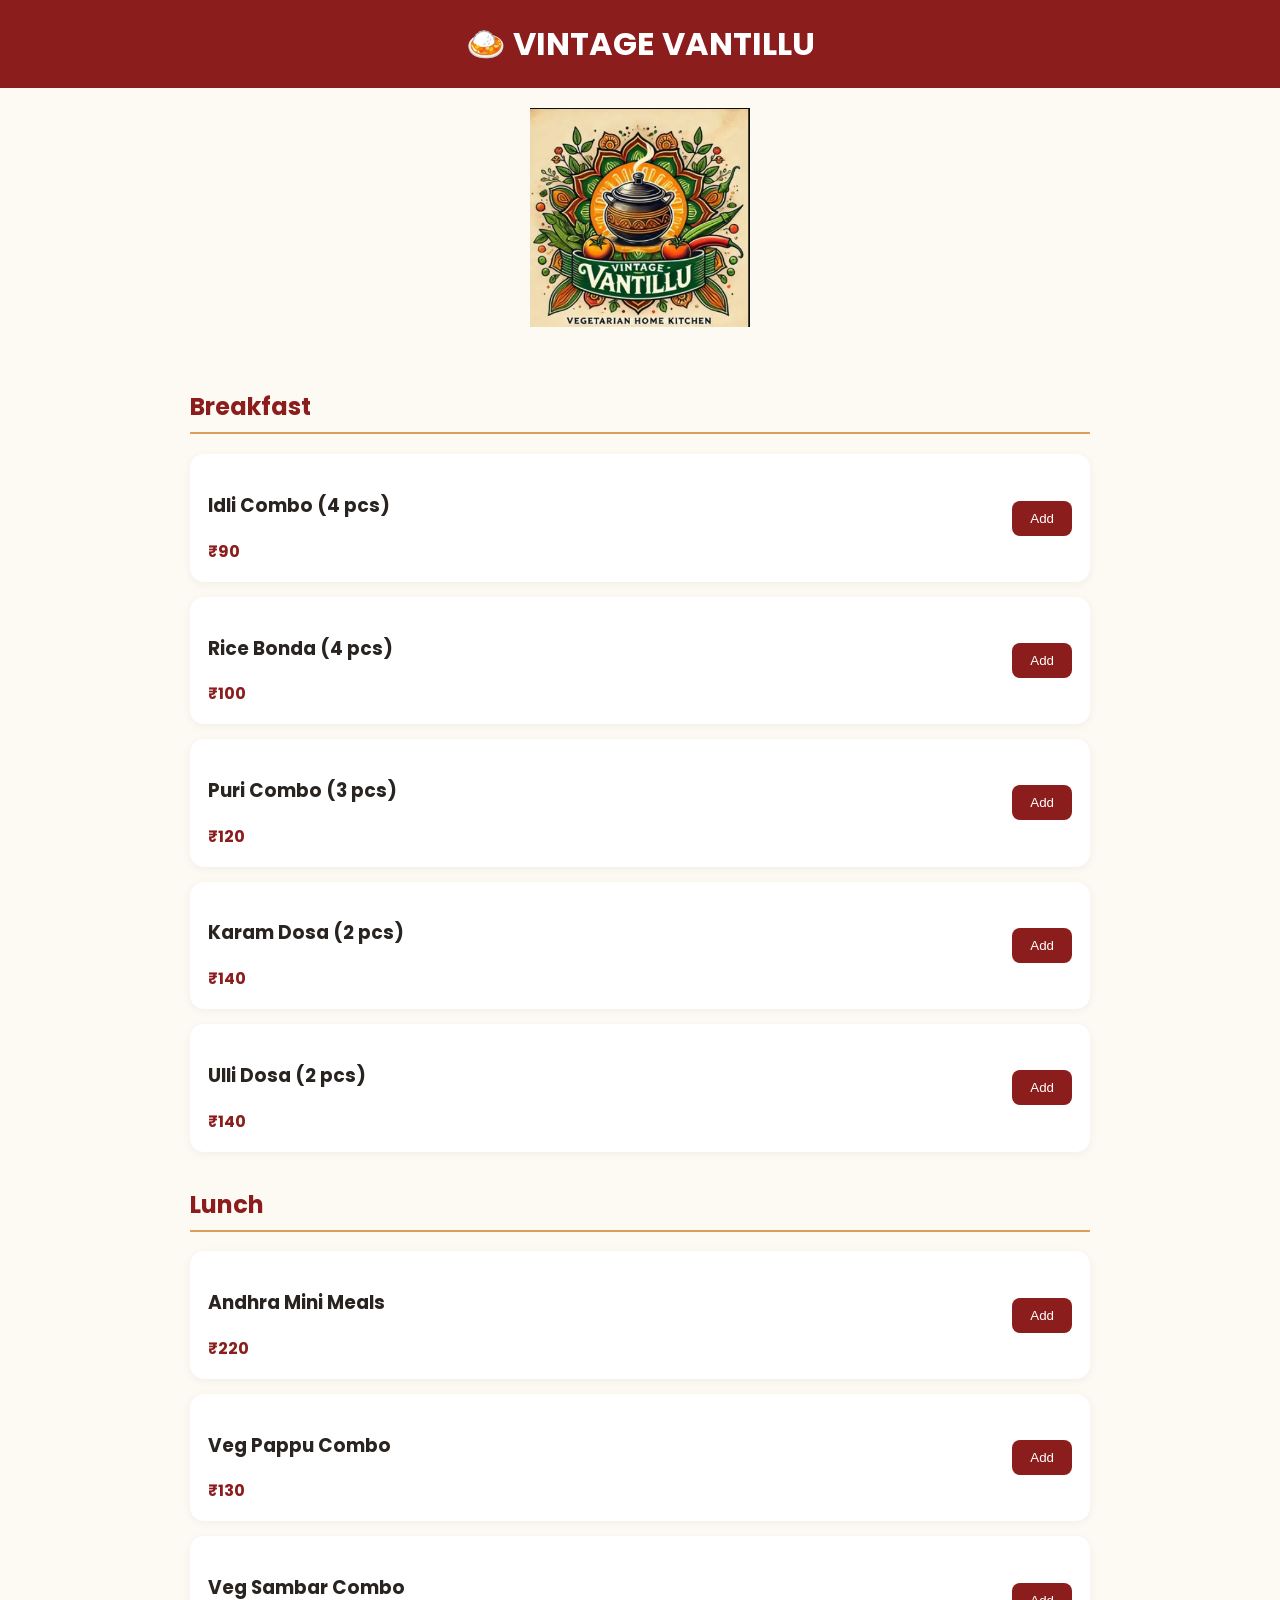
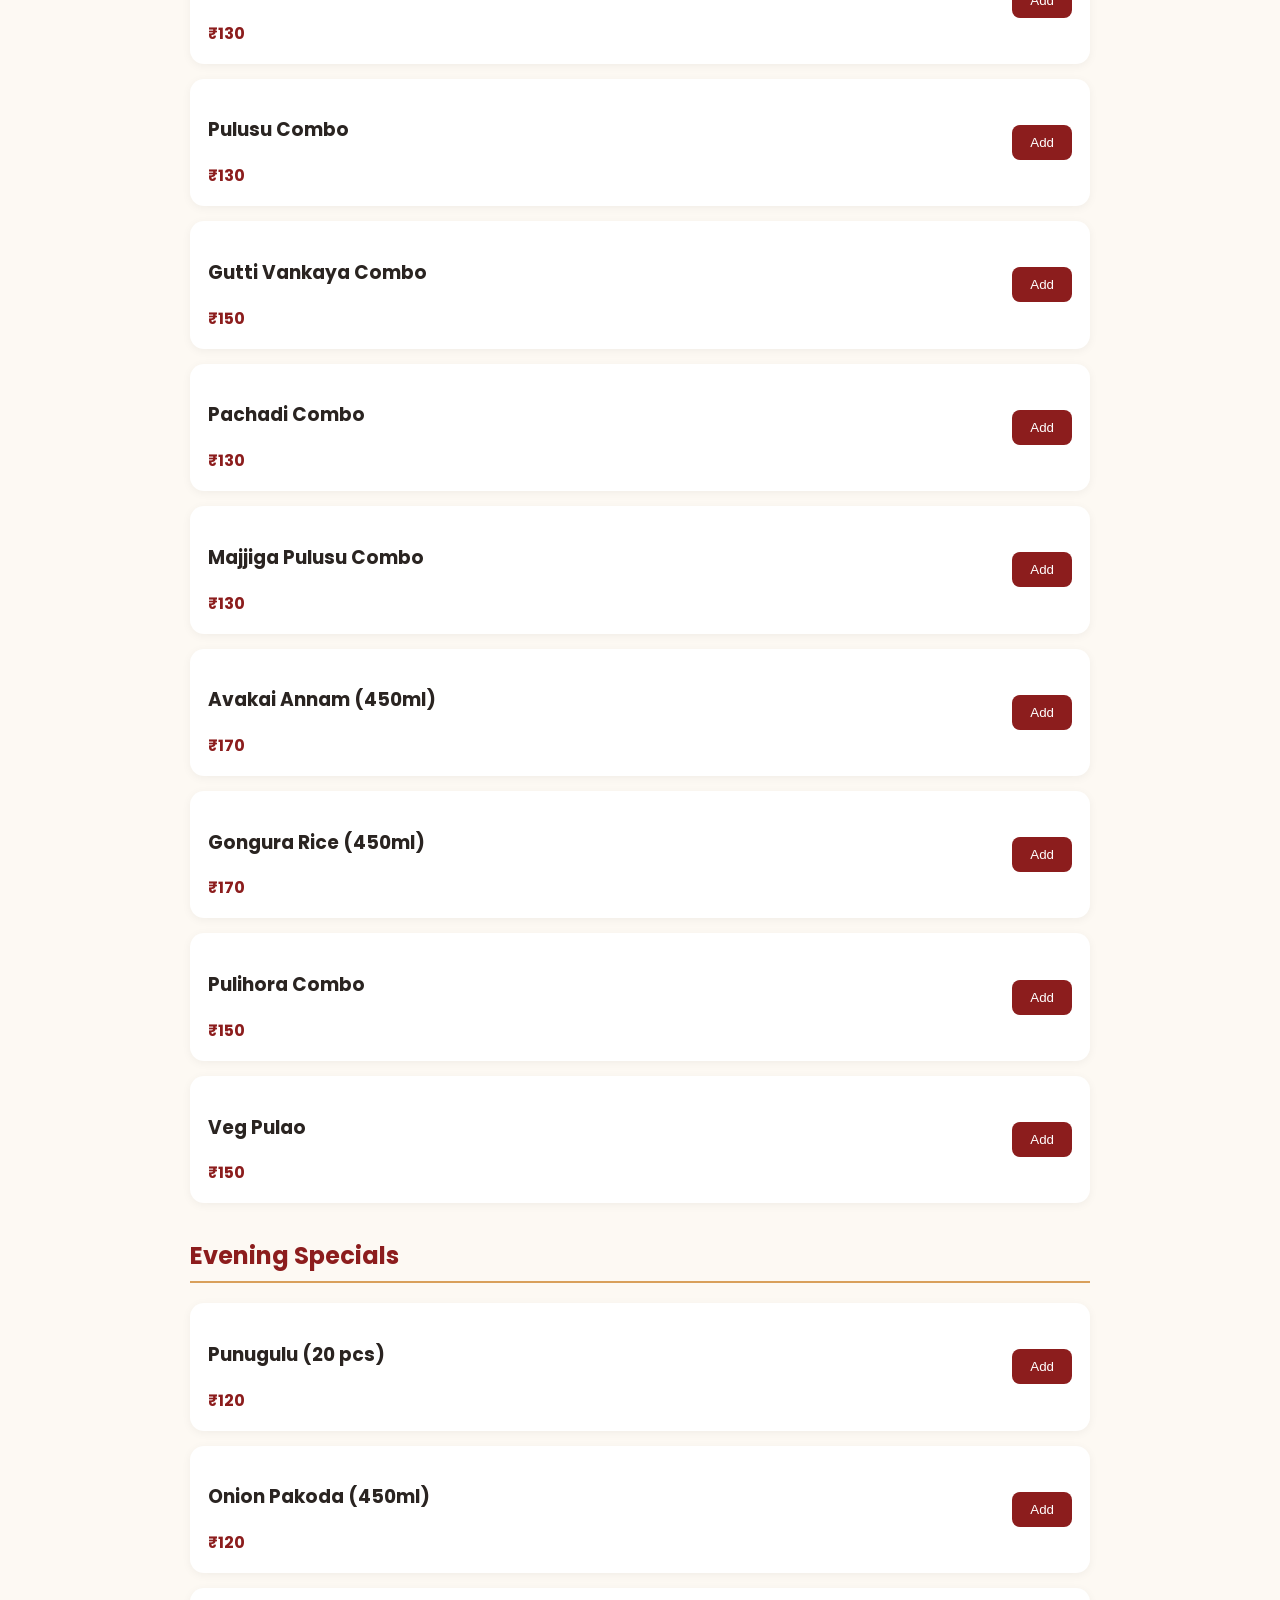
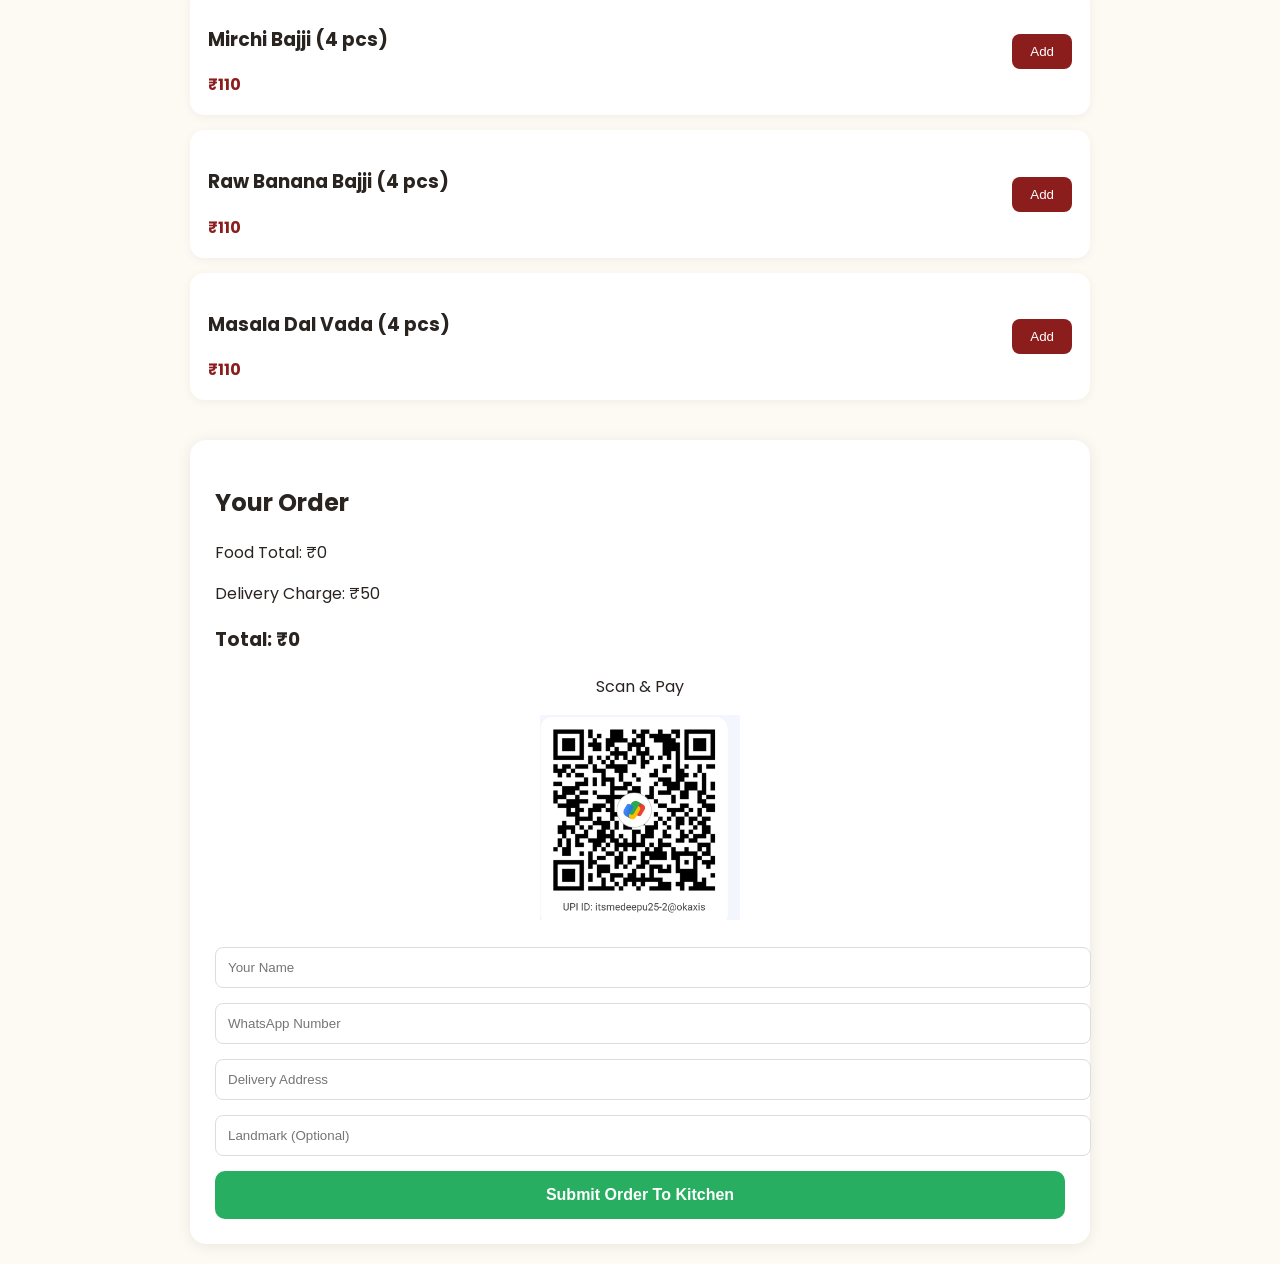
<file: index.html>
<!DOCTYPE html>
<html lang="en">

<head>
    <meta charset="UTF-8">
    <meta name="viewport" content="width=device-width, initial-scale=1.0">
    <title>Vintage Vantillu</title>

    <link href="https://fonts.googleapis.com/css2?family=Poppins:wght@400;600;700&display=swap" rel="stylesheet">

    <style>
        :root {
            --primary-maroon: #8C1D1D;
            --warm-gold: #D9A05B;
            --cream-bg: #FDF9F3;
            --charcoal: #2A2421;
            --success-green: #27AE60;
        }

        body {
            font-family: 'Poppins', sans-serif;
            background: var(--cream-bg);
            margin: 0;
            color: var(--charcoal);
        }

        .navbar {
            background: var(--primary-maroon);
            color: white;
            text-align: center;
            padding: 20px;
        }

        .navbar h1 {
            margin: 0;
        }

        .container {
            max-width: 900px;
            margin: auto;
            padding: 20px;
        }

        .menu-title {
            color: var(--primary-maroon);
            border-bottom: 2px solid var(--warm-gold);
            padding-bottom: 8px;
            margin-top: 35px;
        }

        .menu-item {
            background: white;
            border-radius: 14px;
            padding: 18px;
            margin-bottom: 15px;
            display: flex;
            justify-content: space-between;
            align-items: center;
            box-shadow: 0 2px 10px rgba(0,0,0,0.05);
        }

        .price-tag {
            display: block;
            margin-top: 5px;
            color: var(--primary-maroon);
            font-weight: bold;
        }

        .add-btn {
            background: var(--primary-maroon);
            color: white;
            border: none;
            padding: 10px 18px;
            border-radius: 8px;
            cursor: pointer;
        }

        .checkout-box {
            background: white;
            margin-top: 40px;
            padding: 25px;
            border-radius: 16px;
            box-shadow: 0 2px 15px rgba(0,0,0,0.08);
        }

        .form-group {
            margin-bottom: 15px;
        }

        .form-group input {
            width: 100%;
            padding: 12px;
            border-radius: 8px;
            border: 1px solid #ddd;
        }

        .submit-order-btn {
            width: 100%;
            padding: 15px;
            background: var(--success-green);
            color: white;
            border: none;
            border-radius: 10px;
            font-size: 16px;
            font-weight: bold;
            cursor: pointer;
        }

        .qr-container {
            text-align: center;
            margin: 20px 0;
        }

        .qr-code {
            width: 200px;
        }
    </style>
</head>

<body>

    <div class="navbar">
        <h1>🍛 VINTAGE VANTILLU</h1>
    </div>
    <div style="text-align:center; margin-top:20px;">
    <img src="/static/logo_ss.png"
         alt="Vintage Vantillu Logo"
         style="max-width:220px;">
</div>

    <div class="container">

        <h2 class="menu-title">Breakfast</h2>

        <div class="menu-item">
            <div>
                <h3>Idli Combo (4 pcs)</h3>
                <span class="price-tag">₹90</span>
            </div>
            <button class="add-btn" onclick="addToCart('Idli Combo',90)">Add</button>
        </div>

        <div class="menu-item">
            <div>
                <h3>Rice Bonda (4 pcs)</h3>
                <span class="price-tag">₹100</span>
            </div>
            <button class="add-btn" onclick="addToCart('Rice Bonda',100)">Add</button>
        </div>

        <div class="menu-item">
            <div>
                <h3>Puri Combo (3 pcs)</h3>
                <span class="price-tag">₹120</span>
            </div>
            <button class="add-btn" onclick="addToCart('Puri Combo',120)">Add</button>
        </div>

        <div class="menu-item">
            <div>
                <h3>Karam Dosa (2 pcs)</h3>
                <span class="price-tag">₹140</span>
            </div>
            <button class="add-btn" onclick="addToCart('Karam Dosa',140)">Add</button>
        </div>

        <div class="menu-item">
            <div>
                <h3>Ulli Dosa (2 pcs)</h3>
                <span class="price-tag">₹140</span>
            </div>
            <button class="add-btn" onclick="addToCart('Ulli Dosa',140)">Add</button>
        </div>

        <h2 class="menu-title">Lunch</h2>

        <div class="menu-item"><div><h3>Andhra Mini Meals</h3><span class="price-tag">₹220</span></div><button class="add-btn" onclick="addToCart('Andhra Mini Meals',220)">Add</button></div>

        <div class="menu-item"><div><h3>Veg Pappu Combo</h3><span class="price-tag">₹130</span></div><button class="add-btn" onclick="addToCart('Veg Pappu Combo',130)">Add</button></div>

        <div class="menu-item"><div><h3>Veg Sambar Combo</h3><span class="price-tag">₹130</span></div><button class="add-btn" onclick="addToCart('Veg Sambar Combo',130)">Add</button></div>

        <div class="menu-item"><div><h3>Pulusu Combo</h3><span class="price-tag">₹130</span></div><button class="add-btn" onclick="addToCart('Pulusu Combo',130)">Add</button></div>

        <div class="menu-item"><div><h3>Gutti Vankaya Combo</h3><span class="price-tag">₹150</span></div><button class="add-btn" onclick="addToCart('Gutti Vankaya Combo',150)">Add</button></div>

        <div class="menu-item"><div><h3>Pachadi Combo</h3><span class="price-tag">₹130</span></div><button class="add-btn" onclick="addToCart('Pachadi Combo',130)">Add</button></div>

        <div class="menu-item"><div><h3>Majjiga Pulusu Combo</h3><span class="price-tag">₹130</span></div><button class="add-btn" onclick="addToCart('Majjiga Pulusu Combo',130)">Add</button></div>

        <div class="menu-item"><div><h3>Avakai Annam (450ml)</h3><span class="price-tag">₹170</span></div><button class="add-btn" onclick="addToCart('Avakai Annam',170)">Add</button></div>

        <div class="menu-item"><div><h3>Gongura Rice (450ml)</h3><span class="price-tag">₹170</span></div><button class="add-btn" onclick="addToCart('Gongura Rice',170)">Add</button></div>

        <div class="menu-item"><div><h3>Pulihora Combo</h3><span class="price-tag">₹150</span></div><button class="add-btn" onclick="addToCart('Pulihora Combo',150)">Add</button></div>

        <div class="menu-item"><div><h3>Veg Pulao</h3><span class="price-tag">₹150</span></div><button class="add-btn" onclick="addToCart('Veg Pulao',150)">Add</button></div>

        <h2 class="menu-title">Evening Specials</h2>

        <div class="menu-item"><div><h3>Punugulu (20 pcs)</h3><span class="price-tag">₹120</span></div><button class="add-btn" onclick="addToCart('Punugulu',120)">Add</button></div>

        <div class="menu-item"><div><h3>Onion Pakoda (450ml)</h3><span class="price-tag">₹120</span></div><button class="add-btn" onclick="addToCart('Onion Pakoda',120)">Add</button></div>

        <div class="menu-item"><div><h3>Mirchi Bajji (4 pcs)</h3><span class="price-tag">₹110</span></div><button class="add-btn" onclick="addToCart('Mirchi Bajji',110)">Add</button></div>

        <div class="menu-item"><div><h3>Raw Banana Bajji (4 pcs)</h3><span class="price-tag">₹110</span></div><button class="add-btn" onclick="addToCart('Raw Banana Bajji',110)">Add</button></div>

        <div class="menu-item"><div><h3>Masala Dal Vada (4 pcs)</h3><span class="price-tag">₹110</span></div><button class="add-btn" onclick="addToCart('Masala Dal Vada',110)">Add</button></div>

        <div class="checkout-box">

            <h2>Your Order</h2>

            <div id="cartItemsContainer"></div>

            <p>Food Total: ₹<span id="foodTotal">0</span></p>

            <p>Delivery Charge: ₹50</p>

            <h3>Total: ₹<span id="displayTotal">0</span></h3>

            <div class="qr-container">
                <p>Scan & Pay</p>

                <!-- Replace with your QR image later -->
                <img src="/static/qr.png" class="qr-code">
            </div>

            <form action="/submit-order" method="POST">

                <input type="hidden" name="total_amount" id="hiddenTotal">

                <input type="hidden" name="items_ordered" id="hiddenItems">

                <div class="form-group">
    <input type="text" name="customer_name" placeholder="Your Name" required>
</div>

<div class="form-group">
    <input type="text" name="customer_phone" placeholder="WhatsApp Number" required>
</div>

<div class="form-group">
    <input type="text" name="customer_address"
           placeholder="Delivery Address" required>
</div>

<div class="form-group">
    <input type="text" name="customer_landmark"
           placeholder="Landmark (Optional)">
</div>

<button class="submit-order-btn">
    Submit Order To Kitchen
</button>
            </form>

        </div>

    </div>

    <script>
        let cart = {};

function addToCart(item, price) {

    if(cart[item]) {
        cart[item].qty++;
    }
    else {
        cart[item] = {
            qty: 1,
            price: price
        };
    }

    renderCart();
}

function decreaseItem(item){

    if(!cart[item]) return;

    cart[item].qty--;

    if(cart[item].qty <= 0){
        delete cart[item];
    }

    renderCart();
}

        function renderCart() {

            let total = 0;

            let html = "";

            let summary = [];

            for(let item in cart) {

                let cost = cart[item].qty * cart[item].price;

                total += cost;

                html += `
<div style="margin-bottom:10px;">
    <button onclick="decreaseItem('${item}')">-</button>

    <span style="margin:0 10px;">
        ${item} x${cart[item].qty}
    </span>

    <button onclick="addToCart('${item}', ${cart[item].price})">+</button>

    = ₹${cost}
</div>
`;


                summary.push(`${item} x${cart[item].qty}`);
            }

            document.getElementById("cartItemsContainer").innerHTML = html;
            document.getElementById("foodTotal").innerText = total;
            let finalTotal = total + 50;

            document.getElementById("displayTotal").innerText = finalTotal;

            document.getElementById("hiddenTotal").value = finalTotal;
            document.getElementById("hiddenItems").value = summary.join(", ");
        }
    </script>

</body>
</html>
</file>
